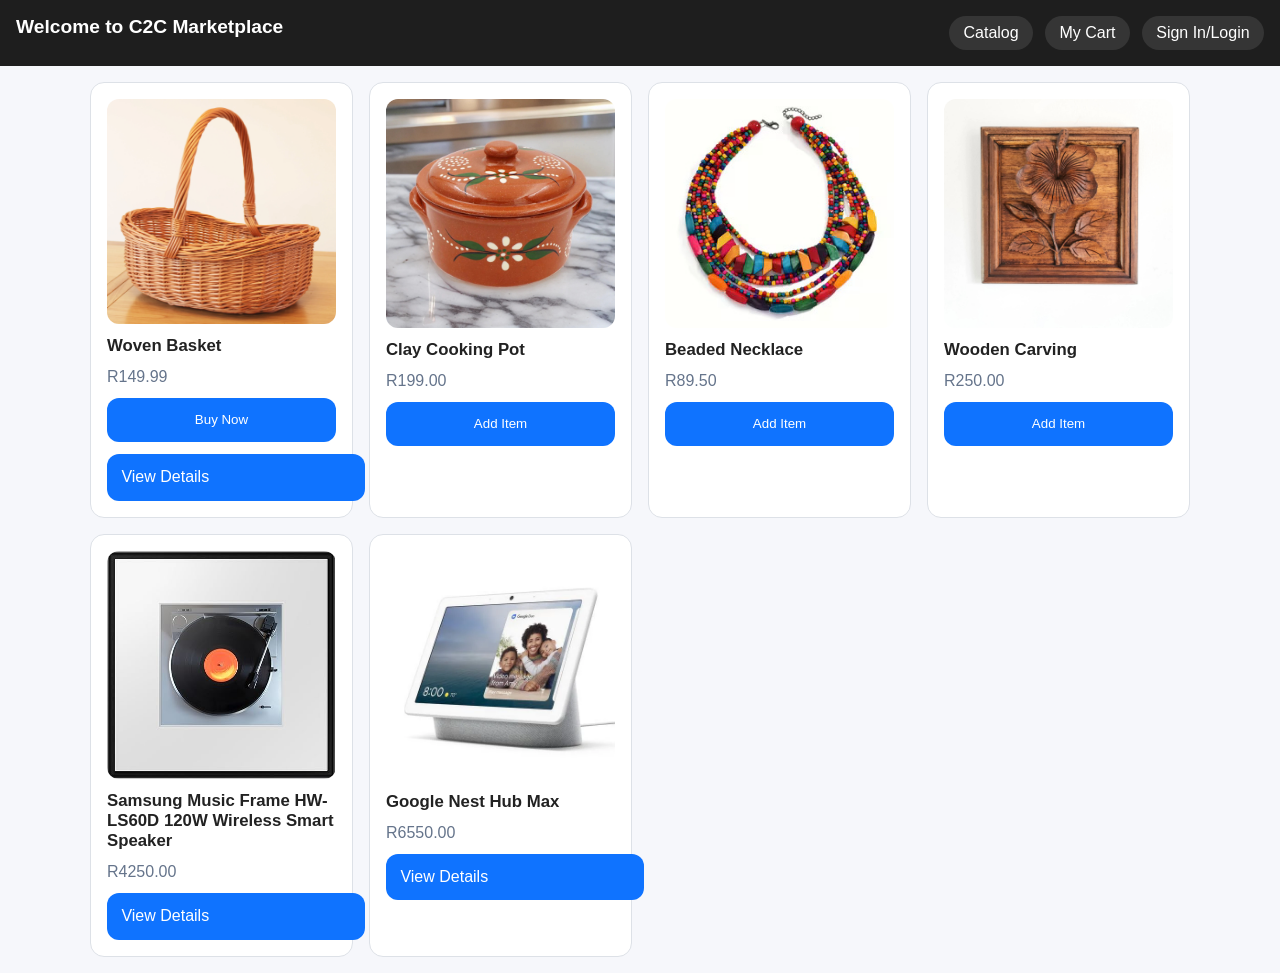
<file: index.html>
<!DOCTYPE html>
<html lang="en">

<head>
    <meta charset="UTF-8">
    <title>C2C E-Commerce Platform</title>
    <link rel="stylesheet" href="css/style.css">
</head>

<body>
    <header>
        <h1>Welcome to C2C Marketplace</h1>

        <nav>
            <a href="products.html">Catalog</a>
            <a href="cart.html">My Cart</a>
            <a href="login.php">Sign In/Login</a>
        </nav>
    </header>

    <section class="products">
        <div class="product-card">
            <img src="images/product1.jpg" alt="Woven Basket">
            <h3>Woven Basket</h3>
            <p>R149.99</p>
            <button class="btn-add" data-id="1">Buy Now</button>
            <a href="product.html?id=1" class="button">View Details</a>
        </div>
        <div class="product-card">
            <img src="images/product2.jpg" alt="Clay Cooking Pot">
            <h3>Clay Cooking Pot</h3>
            <p>R199.00</p>
            <button class="btn-add" data-id="2">Add Item</button>
        </div>

        <div class="product-card">
            <img src="images/product3.jpg" alt="Beaded Necklace">
            <h3>Beaded Necklace</h3>
            <p>R89.50</p>
            <button class="btn-add" data-id="3">Add Item</button>
        </div>

        <div class="product-card">
            <img src="images/product4.jpg" alt="Wooden Carving">
            <h3>Wooden Carving</h3>
            <p>R250.00</p>
            <button class="btn-add" data-id="4">Add Item</button>
        </div>
        <div class="product-card">
            <img src="images/product5.jpg" alt="Wooden Carving">
            <h3>Samsung Music Frame HW-LS60D 120W Wireless Smart Speaker</h3>
            <p>R4250.00</p>
            <a href="product.html?id=5">View Details</a>
        </div>

        <div class="product-card">
            <img src="images/product6.jpg" alt="Wooden Carving">
            <h3>Google Nest Hub Max
            </h3>
            <p>R6550.00</p>
            <a href="product.html?id=6">View Details</a>
        </div>


    </section>

    <script src="js/script.js"></script>
</body>

</html>
</file>
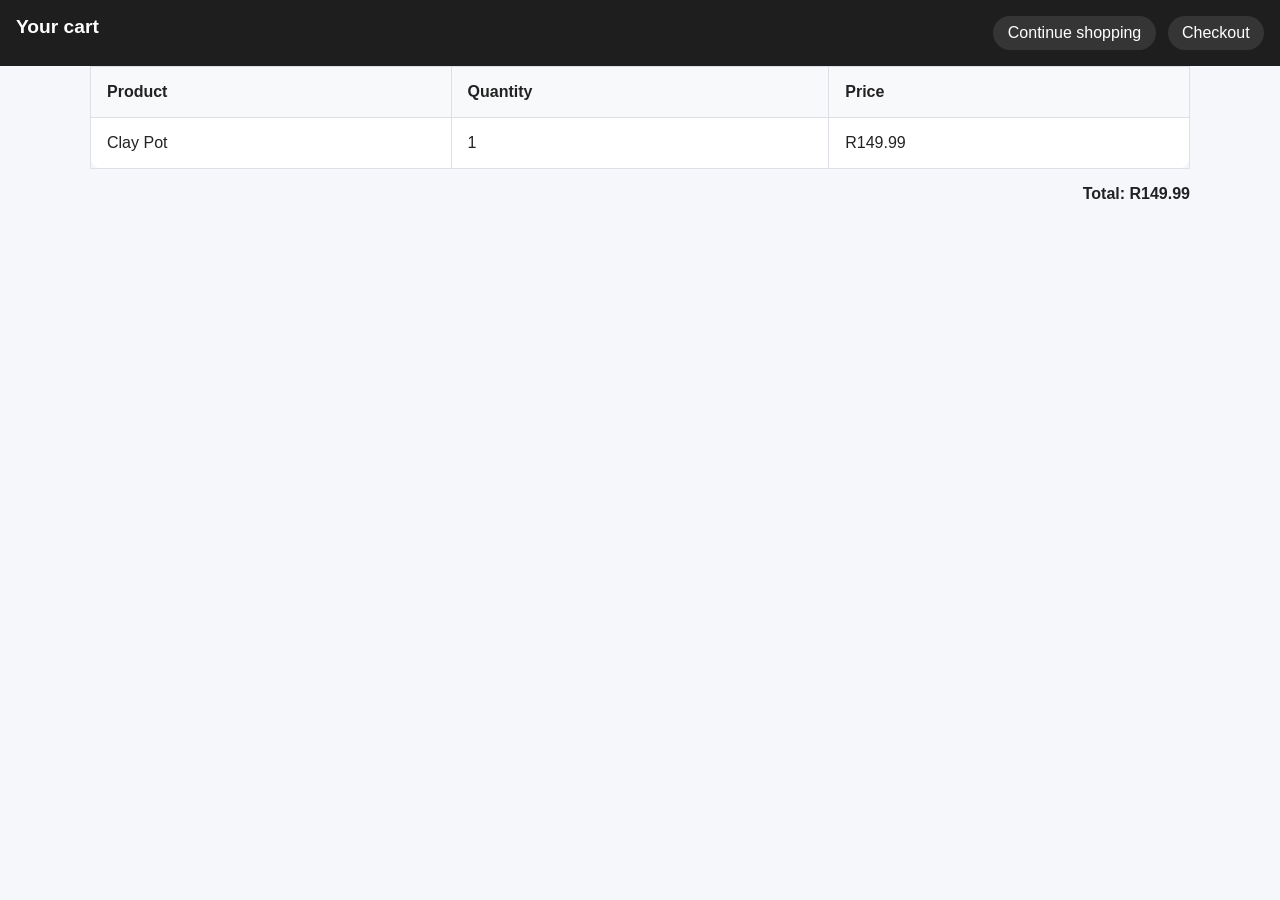
<file: cart.html>
<!DOCTYPE html>
<html lang="en">

<head>
    <meta charset="UTF-8">
    <meta name="viewport" content="width=device-width, initial-scale=1.0">
    <link rel="stylesheet" href="css/style.css">
    <title>Shopping Cart</title>
</head>

<body>
    <header>
        <h1>Your cart</h1>
        <nav>
            <a class="button" href="products.html">Continue shopping</a>
            <a class="button" href="checkout.html">Checkout</a>
        </nav>
    </header>

    <section class="cart">
        <table border="1">
            <tr>
                <th>Product</th>
                <th>Quantity</th>
                <th>Price</th>
            </tr>
            <tr>
                <td>Clay Pot</td>
                <td>1</td>
                <td>R149.99</td>
            </tr>

        </table>
        <p>Total: R149.99</p>
    </section>
</body>

</html>
</file>
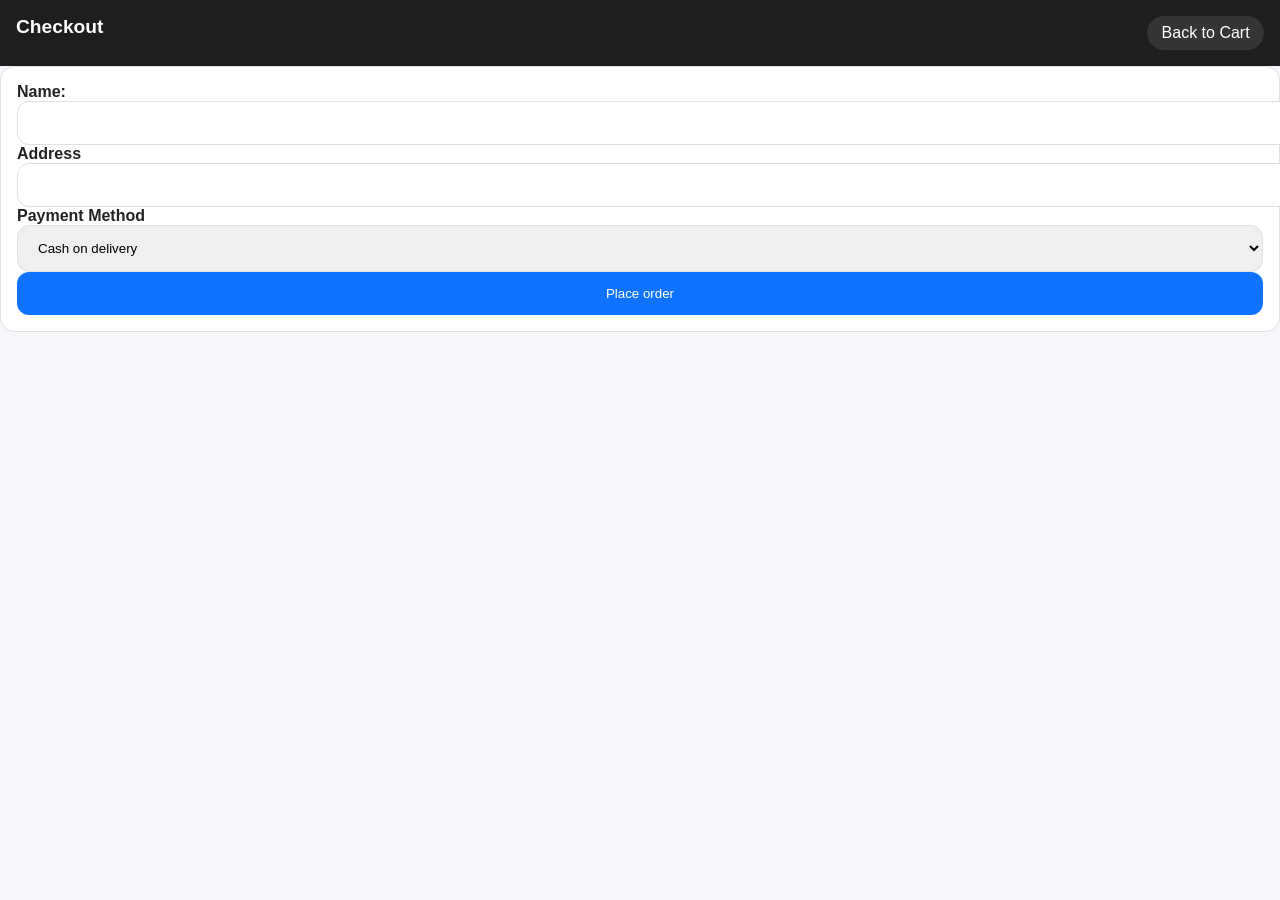
<file: checkout.html>
<!DOCTYPE html>
<html lang="en">

<head>
    <meta charset="UTF-8">
    <meta name="viewport" content="width=device-width, initial-scale=1.0">
    <title>Checkout</title>
    <link rel="stylesheet" href="css/style.css">
</head>

<body>
    <header>
        <h1>Checkout</h1>
        <nav>
            <a href="cart.html">Back to Cart</a>
        </nav>
    </header>

    <div class="checkout">
        <form action="process_order.php" method="post">
            <label for="">Name:</label>
            <input type="text" name="name" required><br>
            <label for="">Address</label>
            <input type="text" name="address" required><br>
            <label for="">Payment Method</label>
            <select name="payment" id="">
                <option value="cash">Cash on delivery</option>
                <option value="card">Credit Cash</option>
            </select><br>
            <button type="submit">Place order</button>
        </form>
    </div>
</body>

</html>
</file>
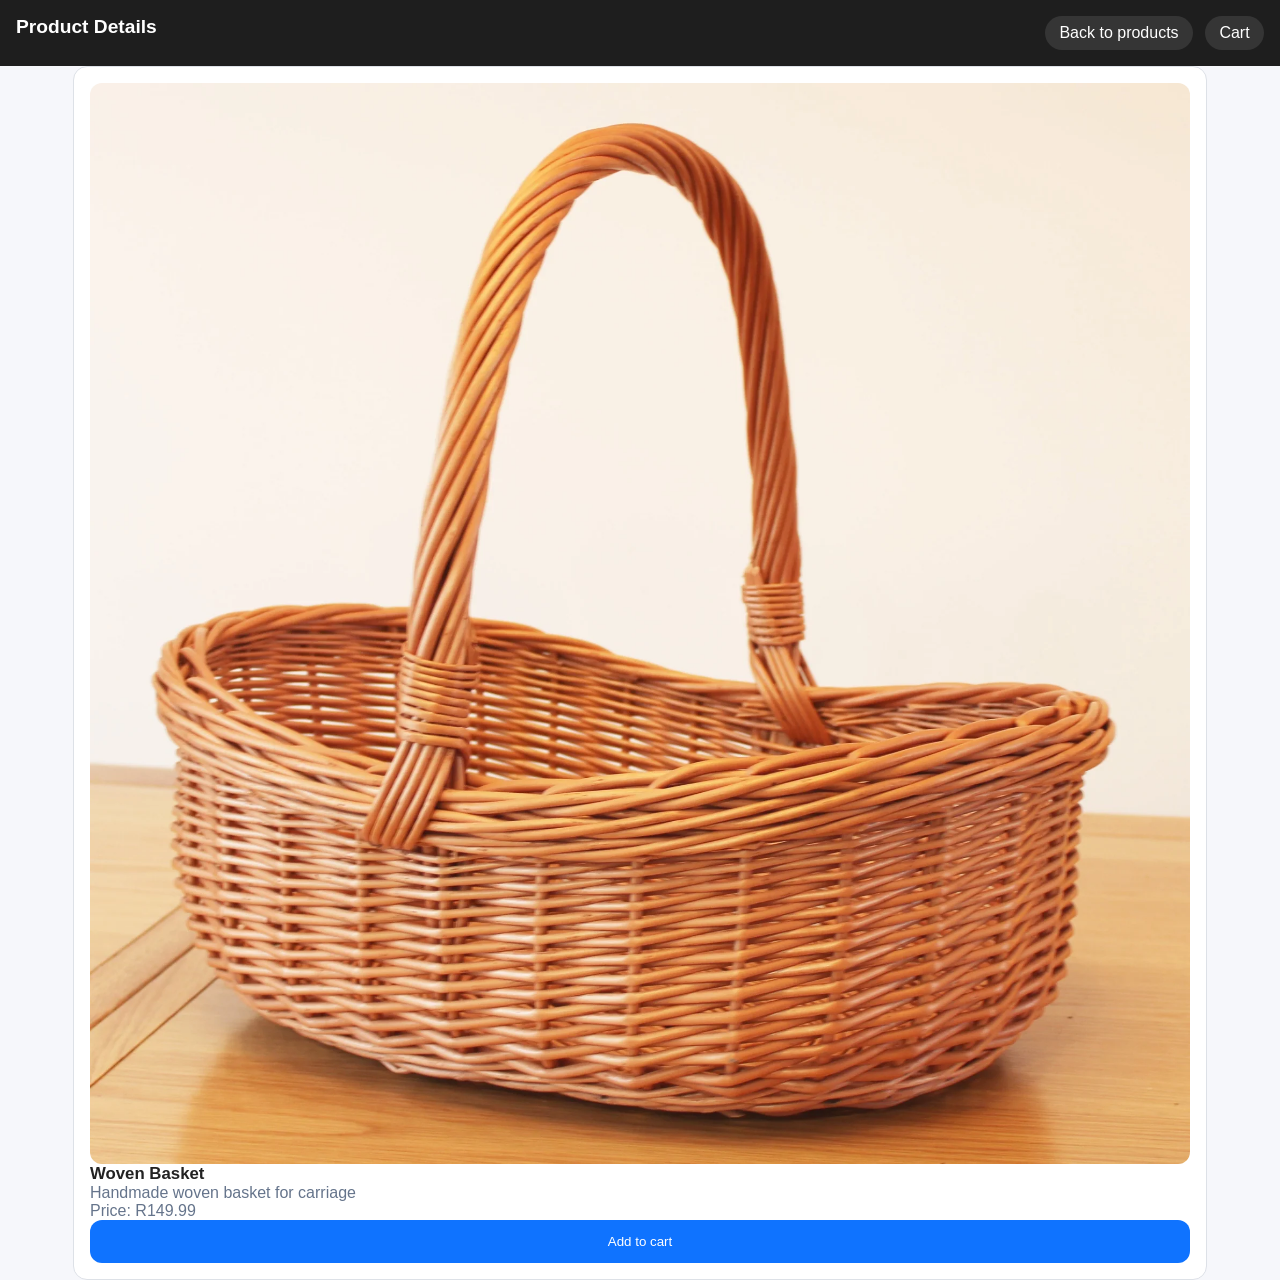
<file: product.html>
<!DOCTYPE html>
<html lang="en">

<head>
    <meta charset="UTF-8">
    <meta name="viewport" content="width=device-width, initial-scale=1.0">
    <title>Product Details</title>
    <link rel="stylesheet" href="css/style.css">
</head>

<body>
    <header>
        <h1>Product Details</h1>

        <nav>
            <a href="products.html">Back to products</a>
            <a href="cart.html">Cart</a>
        </nav>
    </header>

    <section class="product-details">
        <img src="images/product1.jpg" alt="">
        <h3>Woven Basket</h3>
        <p>Handmade woven basket for carriage</p>
        <p>Price: R149.99</p>
        <button class="add-to-cart" data-id="1">Add to cart</button>
    </section>
    <script src="js/script.js"></script>
</body>

</html>
</file>
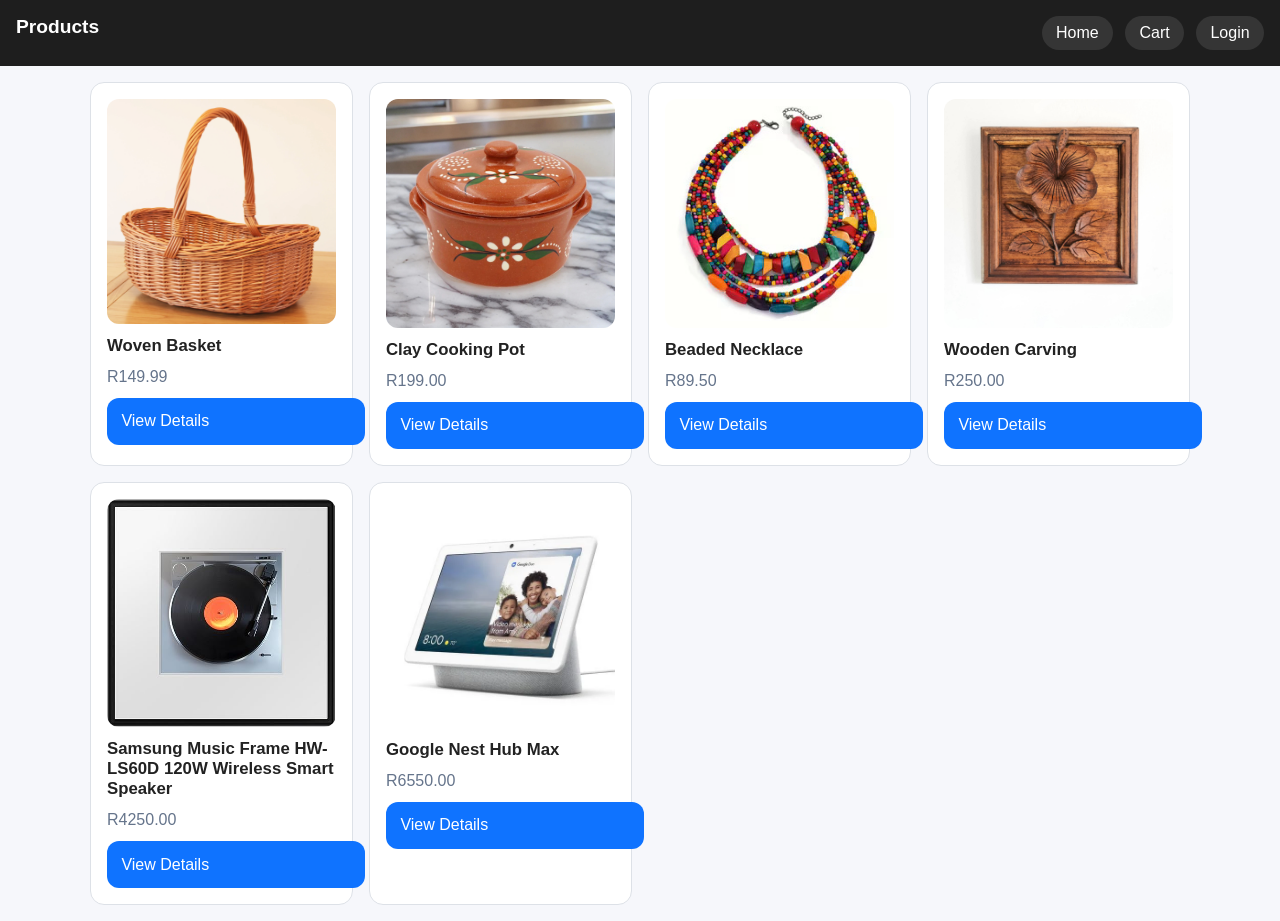
<file: products.html>
<!DOCTYPE html>
<html lang="en">

<head>
    <meta charset="UTF-8">
    <meta name="viewport" content="width=device-width, initial-scale=1.0">
    <title>Products -C2C Marketplace</title>
    <link rel="stylesheet" href="css/style.css">
</head>

<body>
    <header>
        <h1>Products</h1>
        <nav>
            <a href="index.html">Home</a>
            <a href="cart.html">Cart</a>
            <a href="login.php">Login</a>
        </nav>
    </header>

    <section class="products">
        <div class="product-card">
            <img src="images/product1.jpg" alt="">
            <h3>Woven Basket</h3>
            <p>R149.99</p>
            <a href="product.html?id=1" class="button">View Details</a>
        </div>
        <div class="product-card">
            <img src="images/product2.jpg" alt="Clay Cooking Pot">
            <h3>Clay Cooking Pot</h3>
            <p>R199.00</p>
            <a href="product.html?id=2" class="button">View Details</a>
        </div>

        <div class="product-card">
            <img src="images/product3.jpg" alt="Beaded Necklace">
            <h3>Beaded Necklace</h3>
            <p>R89.50</p>
            <a href="product.html?id=3" class="button">View Details</a>
        </div>

        <div class="product-card">
            <img src="images/product4.jpg" alt="Wooden Carving">
            <h3>Wooden Carving</h3>
            <p>R250.00</p>
            <a href="product.html?id=4" class="button">View Details</a>
        </div>

        <div class="product-card">
            <img src="images/product5.jpg" alt="Wooden Carving">
            <h3>Samsung Music Frame HW-LS60D 120W Wireless Smart Speaker</h3>
            <p>R4250.00</p>
            <a href="product.html?id=5">View Details</a>
        </div>

        <div class="product-card">
            <img src="images/product6.jpg" alt="Wooden Carving">
            <h3>Google Nest Hub Max
            </h3>
            <p>R6550.00</p>
            <a href="product.html?id=6">View Details</a>
        </div>

    </section>
</body>

</html>
</file>
<file: css/style.css>
body {
    margin: 0;
    font-family: Arial, sans-serif;
    background: #f6f7fb;
    color: #222;
}

a {
    color: inherit;
    text-decoration: none;
}

header {
    background: #1e1e1e;
    color: #fff;
    padding: 1rem;
    display: flex;
    flex-wrap: wrap;
    justify-content: space-between;
    gap: 1rem;
}

header h1 {
    margin: 0;
    font-size: 1.2rem;
}

nav {
    display: flex;
    flex-wrap: wrap;
    gap: 0.75rem;
}

nav a {
    padding: 0.5rem 0.9rem;
    border-radius: 999px;
    background: rgba(255, 255, 255, 0.1);
}

main,
section {
    max-width: 1100px;
    margin: 0 auto;
    padding: 1rem;
}

.products {
    display: grid;
    gap: 1rem;
    grid-template-columns: repeat(auto-fit, minmax(220px, 1fr));
}

.product-card,
.product-details,
.checkout,
.cart table {
    background: #fff;
    border: 1px solid #dde1e7;
    border-radius: 14px;
}

.product-card {
    padding: 1rem;
    display: flex;
    flex-direction: column;
    gap: 0.75rem;
}

.product-card img,
.product-details img {
    width: 100%;
    display: block;
    border-radius: 12px;
}

.product-card h3,
.product-details h3 {
    margin: 0;
    font-size: 1.05rem;
}

.product-card p,
.product-details p {
    margin: 0;
    color: #65748b;
}

/* .product-details img {
    width: 600px;
    height: 600px;
} */

.product-card a,
.product-card button,
button {
    width: 100%;
    padding: 0.9rem;
    border: none;
    border-radius: 12px;
    background: #0f73ff;
    color: #fff;
    cursor: pointer;
}

.cart {
    padding: 0;
}

.cart table {
    width: 100%;
    border-collapse: collapse;
}

.cart th,
.cart td {
    padding: 1rem;
    text-align: left;
    border-bottom: 1px solid #dde1e7;
}

.cart th {
    background: #f8f9fb;
    font-weight: 700;
}

.cart tr:last-child td {
    border-bottom: none;
}

.cart p {
    margin: 1rem 0 0;
    text-align: right;
    font-weight: 700;
}

.checkout {
    padding: 1rem;
    display: grid;
    gap: 1rem;
}

.checkout label {
    font-weight: 600;
}

.checkout input,
.checkout select,
.checkout textarea {
    width: 100%;
    padding: 0.85rem 1rem;
    border: 1px solid #dde1e7;
    border-radius: 12px;
}

@media (max-width: 520px) {
    header {
        justify-content: center;
    }

    nav {
        width: 100%;
        justify-content: center;
    }
}
</file>
